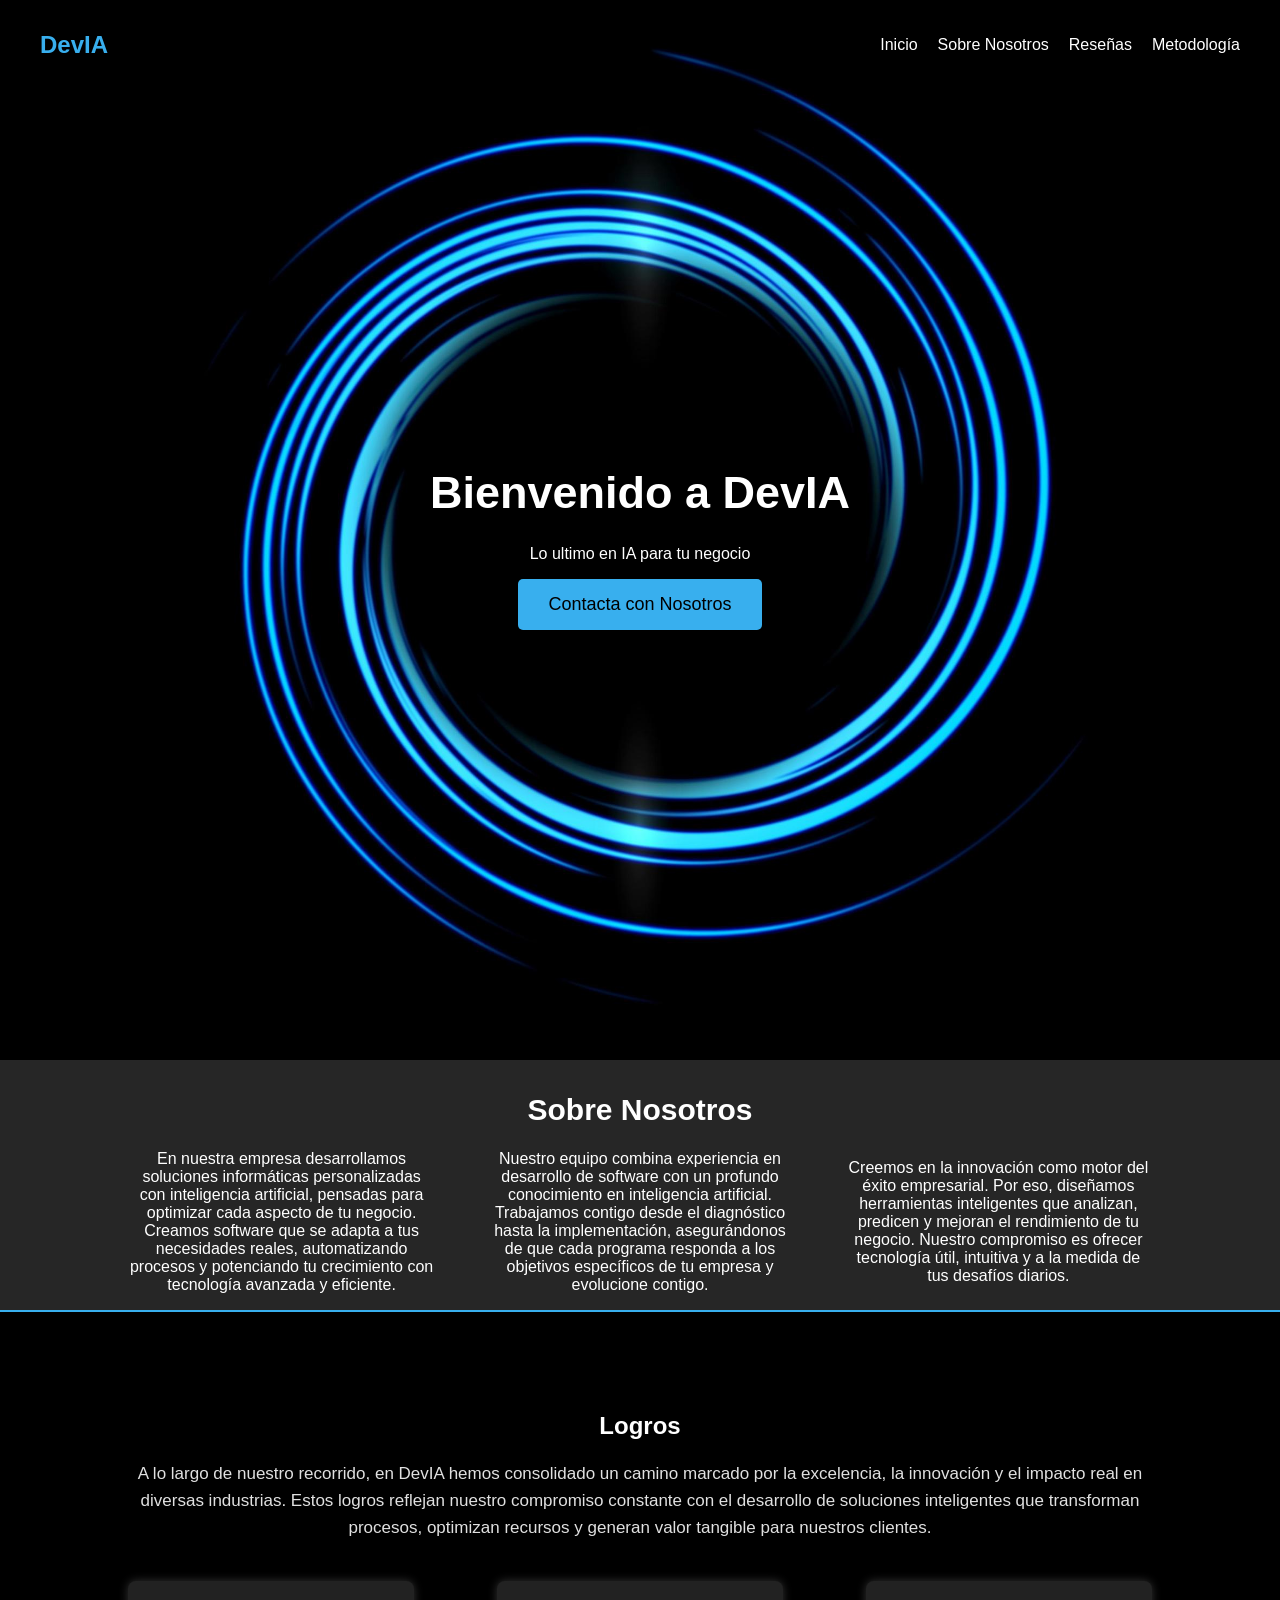
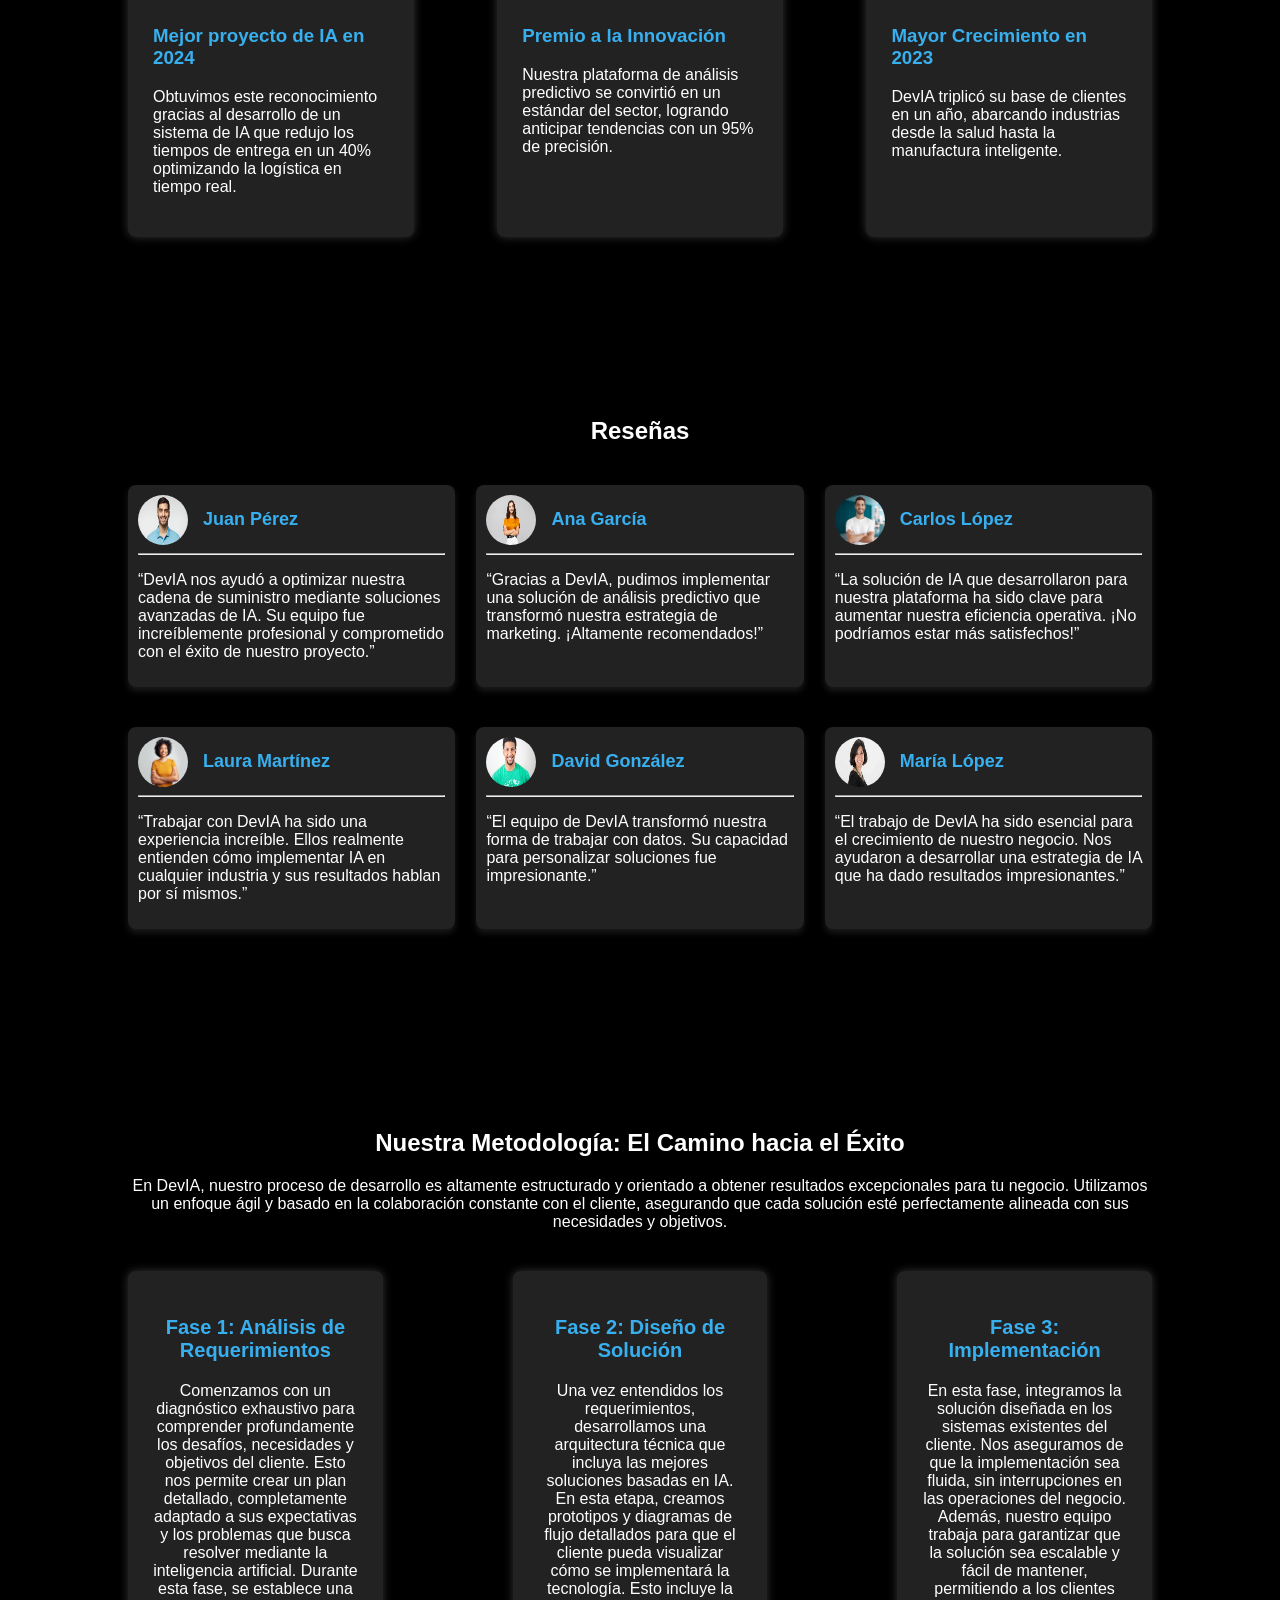
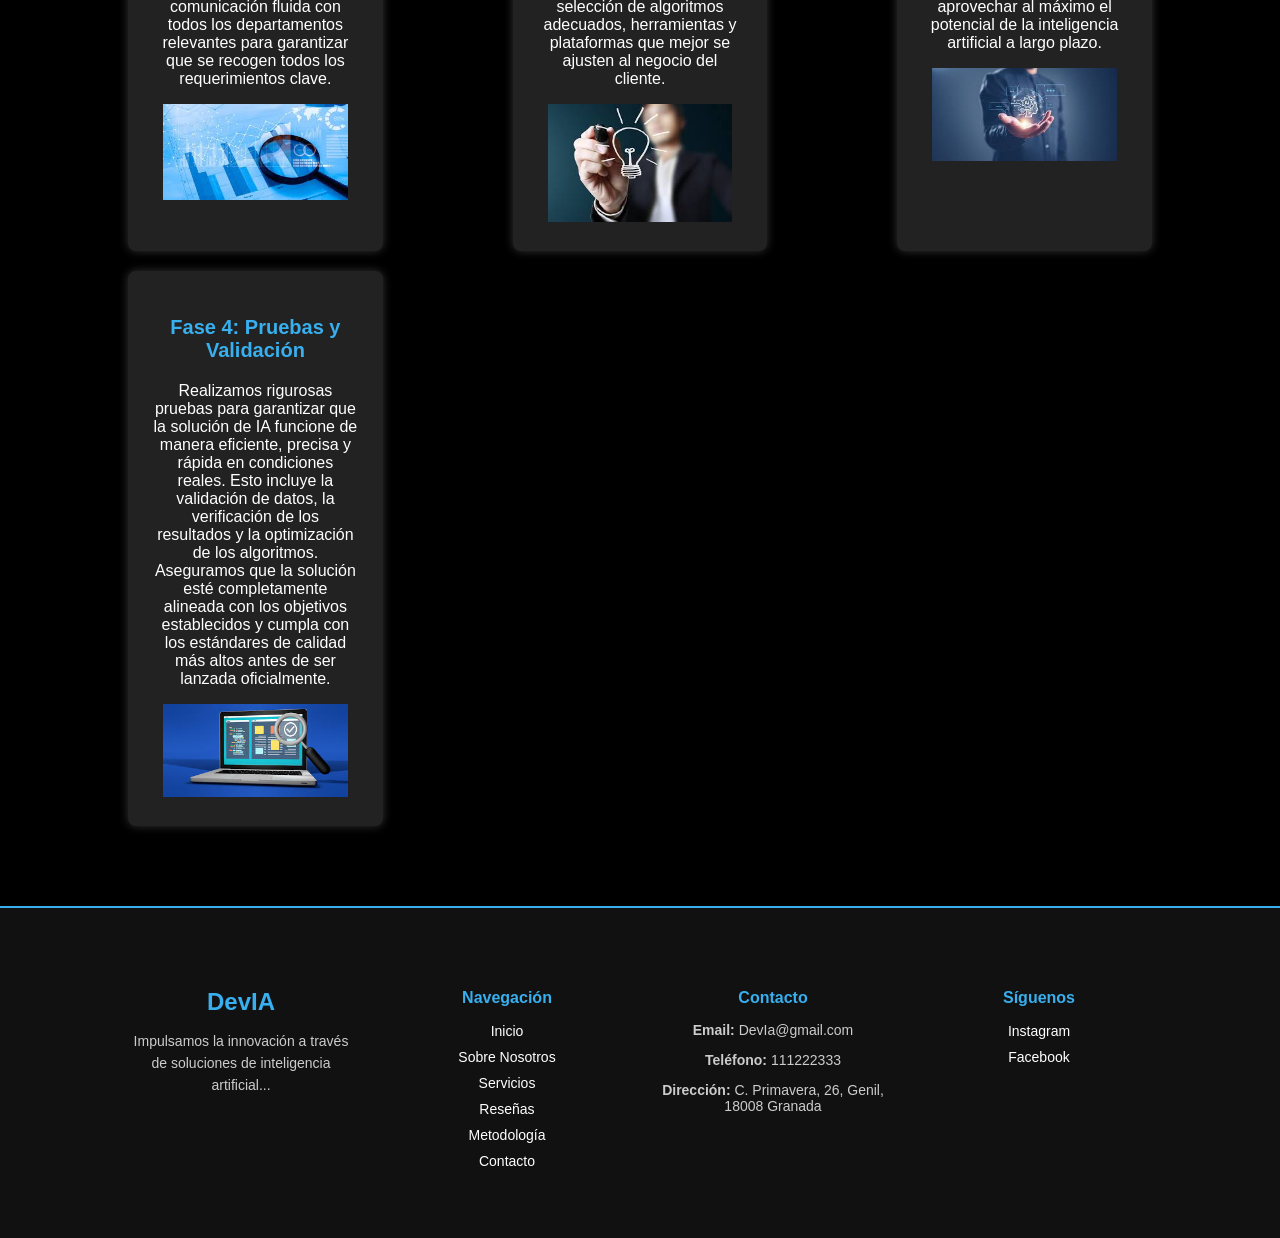
<file: index.html>
<!DOCTYPE html>
<html lang="es">
<head>
    <meta charset="UTF-8">
    <meta name="viewport" content="width=device-width, initial-scale=1.0">
    <title>DevIA - Empresa de Desarrolladores de IA</title>
    <link rel="stylesheet" href="proyecto.css">
</head>
<body>
    <header>
        <div class="logo"><a href="index.html">DevIA</a></div>
        <nav>
            <ul>
                <li><a href="#hero">Inicio</a></li>
                <li><a href="#sobre-nosotros">Sobre Nosotros</a></li>
                <li><a href="#reseñas">Reseñas</a></li>
                <li><a href="#metodologia">Metodología</a></li>
            </ul>
        </nav>
    </header>

    <section id="hero">
        <h1>Bienvenido a DevIA</h1>
        <p>Lo ultimo en IA para tu negocio</p>
        <a href="contacto.html" class="cta-button">Contacta con Nosotros</a>
    </section>

    <section id="sobre-nosotros">
        <h2>Sobre Nosotros</h2>
        <div class="contenido">
            <div class="columna">
                <p>En nuestra empresa desarrollamos soluciones informáticas personalizadas con inteligencia artificial, pensadas para optimizar cada aspecto de tu negocio. Creamos software que se adapta a tus necesidades reales, automatizando procesos y potenciando tu crecimiento con tecnología avanzada y eficiente.</p>
            </div>
            <div class="columna">
                <p>Nuestro equipo combina experiencia en desarrollo de software con un profundo conocimiento en inteligencia artificial. Trabajamos contigo desde el diagnóstico hasta la implementación, asegurándonos de que cada programa responda a los objetivos específicos de tu empresa y evolucione contigo.</p>
            </div>
            <div class="columna">
                <p>Creemos en la innovación como motor del éxito empresarial. Por eso, diseñamos herramientas inteligentes que analizan, predicen y mejoran el rendimiento de tu negocio. Nuestro compromiso es ofrecer tecnología útil, intuitiva y a la medida de tus desafíos diarios.</p>
            </div>
        </div>
    </section>

    <section id="logros">
        <h2>Logros</h2>
        <p class="introduccion-logros">
            A lo largo de nuestro recorrido, en DevIA hemos consolidado un camino marcado por la excelencia, la innovación y el impacto real en diversas industrias. Estos logros reflejan nuestro compromiso constante con el desarrollo de soluciones inteligentes que transforman procesos, optimizan recursos y generan valor tangible para nuestros clientes.
        </p>
        <div class="logros">
            <div class="tarjeta-logro">
                <h3>Mejor proyecto de IA en 2024</h3>
                <p>Obtuvimos este reconocimiento gracias al desarrollo de un sistema de IA que redujo los tiempos de entrega en un 40% optimizando la logística en tiempo real.</p>
            </div>
            <div class="tarjeta-logro">
                <h3>Premio a la Innovación</h3>
                <p>Nuestra plataforma de análisis predictivo se convirtió en un estándar del sector, logrando anticipar tendencias con un 95% de precisión.</p>
            </div>
            <div class="tarjeta-logro">
                <h3>Mayor Crecimiento en 2023</h3>
                <p>DevIA triplicó su base de clientes en un año, abarcando industrias desde la salud hasta la manufactura inteligente.</p>
            </div>
        </div>
    </section>

<section id="reseñas">
    <h2>Reseñas</h2>
    <div class="tarjetas">
        <div class="tarjeta resena">
            <div class="cabecera-resena">
                <img src="hombre1.jpeg" alt="Foto Usuario 1" class="foto-usuario">
                <h3>Juan Pérez</h3>
            </div>
            <hr class="separador">
            <p>“DevIA nos ayudó a optimizar nuestra cadena de suministro mediante soluciones avanzadas de IA. Su equipo fue increíblemente profesional y comprometido con el éxito de nuestro proyecto.”</p>
        </div>
        <div class="tarjeta resena">
            <div class="cabecera-resena">
                <img src="mujer2.jpeg" alt="Foto Usuario 2" class="foto-usuario">
                <h3>Ana García</h3>
            </div>
            <hr class="separador">
            <p>“Gracias a DevIA, pudimos implementar una solución de análisis predictivo que transformó nuestra estrategia de marketing. ¡Altamente recomendados!”</p>
        </div>
        <div class="tarjeta resena">
            <div class="cabecera-resena">
                <img src="hombre3.jpeg" alt="Foto Usuario 3" class="foto-usuario">
                <h3>Carlos López</h3>
            </div>
            <hr class="separador">
            <p>“La solución de IA que desarrollaron para nuestra plataforma ha sido clave para aumentar nuestra eficiencia operativa. ¡No podríamos estar más satisfechos!”</p>
        </div>
        <div class="tarjeta resena">
            <div class="cabecera-resena">
                <img src="mujer1.jpeg" alt="Foto Usuario 4" class="foto-usuario">
                <h3>Laura Martínez</h3>
            </div>
            <hr class="separador">
            <p>“Trabajar con DevIA ha sido una experiencia increíble. Ellos realmente entienden cómo implementar IA en cualquier industria y sus resultados hablan por sí mismos.”</p>
        </div>
        <div class="tarjeta resena">
            <div class="cabecera-resena">
                <img src="hombre2.jpeg" alt="Foto Usuario 5" class="foto-usuario">
                <h3>David González</h3>
            </div>
            <hr class="separador">
            <p>“El equipo de DevIA transformó nuestra forma de trabajar con datos. Su capacidad para personalizar soluciones fue impresionante.”</p>
        </div>
        <div class="tarjeta resena">
            <div class="cabecera-resena">
                <img src="mujer3.jpeg" alt="Foto Usuario 6" class="foto-usuario">
                <h3>María López</h3>
            </div>
            <hr class="separador">
            <p>“El trabajo de DevIA ha sido esencial para el crecimiento de nuestro negocio. Nos ayudaron a desarrollar una estrategia de IA que ha dado resultados impresionantes.”</p>
        </div>
    </div>
</section>

    <section id="metodologia">
        <h2>Nuestra Metodología: El Camino hacia el Éxito</h2>
        <p>En DevIA, nuestro proceso de desarrollo es altamente estructurado y orientado a obtener resultados excepcionales para tu negocio. Utilizamos un enfoque ágil y basado en la colaboración constante con el cliente, asegurando que cada solución esté perfectamente alineada con sus necesidades y objetivos.</p>
        <div class="metodologias">
            <div class="tarjeta metodologia">
                <h3>Fase 1: Análisis de Requerimientos</h3>
                <p>Comenzamos con un diagnóstico exhaustivo para comprender profundamente los desafíos, necesidades y objetivos del cliente. Esto nos permite crear un plan detallado, completamente adaptado a sus expectativas y los problemas que busca resolver mediante la inteligencia artificial. Durante esta fase, se establece una comunicación fluida con todos los departamentos relevantes para garantizar que se recogen todos los requerimientos clave.</p>
                <img src="analisis fase 1.jpeg" alt="Fase 1: Análisis de Requerimientos" class="metodologia-img">
            </div>
            <div class="tarjeta metodologia">
                <h3>Fase 2: Diseño de Solución</h3>
                <p>Una vez entendidos los requerimientos, desarrollamos una arquitectura técnica que incluya las mejores soluciones basadas en IA. En esta etapa, creamos prototipos y diagramas de flujo detallados para que el cliente pueda visualizar cómo se implementará la tecnología. Esto incluye la selección de algoritmos adecuados, herramientas y plataformas que mejor se ajusten al negocio del cliente.</p>
                <img src="solucion.jpeg" alt="Fase 2: Diseño de Solución" class="metodologia-img">
            </div>
            <div class="tarjeta metodologia">
                <h3>Fase 3: Implementación</h3>
                <p>En esta fase, integramos la solución diseñada en los sistemas existentes del cliente. Nos aseguramos de que la implementación sea fluida, sin interrupciones en las operaciones del negocio. Además, nuestro equipo trabaja para garantizar que la solución sea escalable y fácil de mantener, permitiendo a los clientes aprovechar al máximo el potencial de la inteligencia artificial a largo plazo.</p>
                <img src="implementar.jpeg" alt="Fase 3: Implementación" class="metodologia-img">
            </div>
    
            <div class="tarjeta metodologia">
                <h3>Fase 4: Pruebas y Validación</h3>
                <p>Realizamos rigurosas pruebas para garantizar que la solución de IA funcione de manera eficiente, precisa y rápida en condiciones reales. Esto incluye la validación de datos, la verificación de los resultados y la optimización de los algoritmos. Aseguramos que la solución esté completamente alineada con los objetivos establecidos y cumpla con los estándares de calidad más altos antes de ser lanzada oficialmente.</p>
                <img src="pruebas.jpeg" alt="Fase 4: Pruebas y Validación" class="metodologia-img">
            </div>
        </div>
    </section>
    



    <footer>
        <div class="footer-container">
            <div class="footer-logo">
                <h2>DevIA</h2>
                <p>Impulsamos la innovación a través de soluciones de inteligencia artificial...</p>
            </div>
            <div class="footer-nav">
                <h4>Navegación</h4>
                <ul>
                    <li><a href="#hero">Inicio</a></li>
                    <li><a href="#sobre-nosotros">Sobre Nosotros</a></li>
                    <li><a href="#servicios">Servicios</a></li>
                    <li><a href="#reseñas">Reseñas</a></li>
                    <li><a href="#metodologia">Metodología</a></li>
                    <li><a href="contacto.html">Contacto</a></li>
                </ul>
            </div>
            <div class="footer-contacto">
                <h4>Contacto</h4>
                <p><strong>Email:</strong> DevIa@gmail.com</p>
                <p><strong>Teléfono:</strong> 111222333</p>
                <p><strong>Dirección:</strong> C. Primavera, 26, Genil, 18008 Granada</p>
            </div>
            <div class="footer-redes">
                <h4>Síguenos</h4>
                <ul>
                    <li><a href="https://www.instagram.com" target="_blank">Instagram</a></li>
                    <li><a href="https://www.facebook.com" target="_blank">Facebook</a></li>
                </ul>
            </div>
        </div>
    </footer>
    <script src="proyecto.js"></script>
 
</body>
</html>
</file>
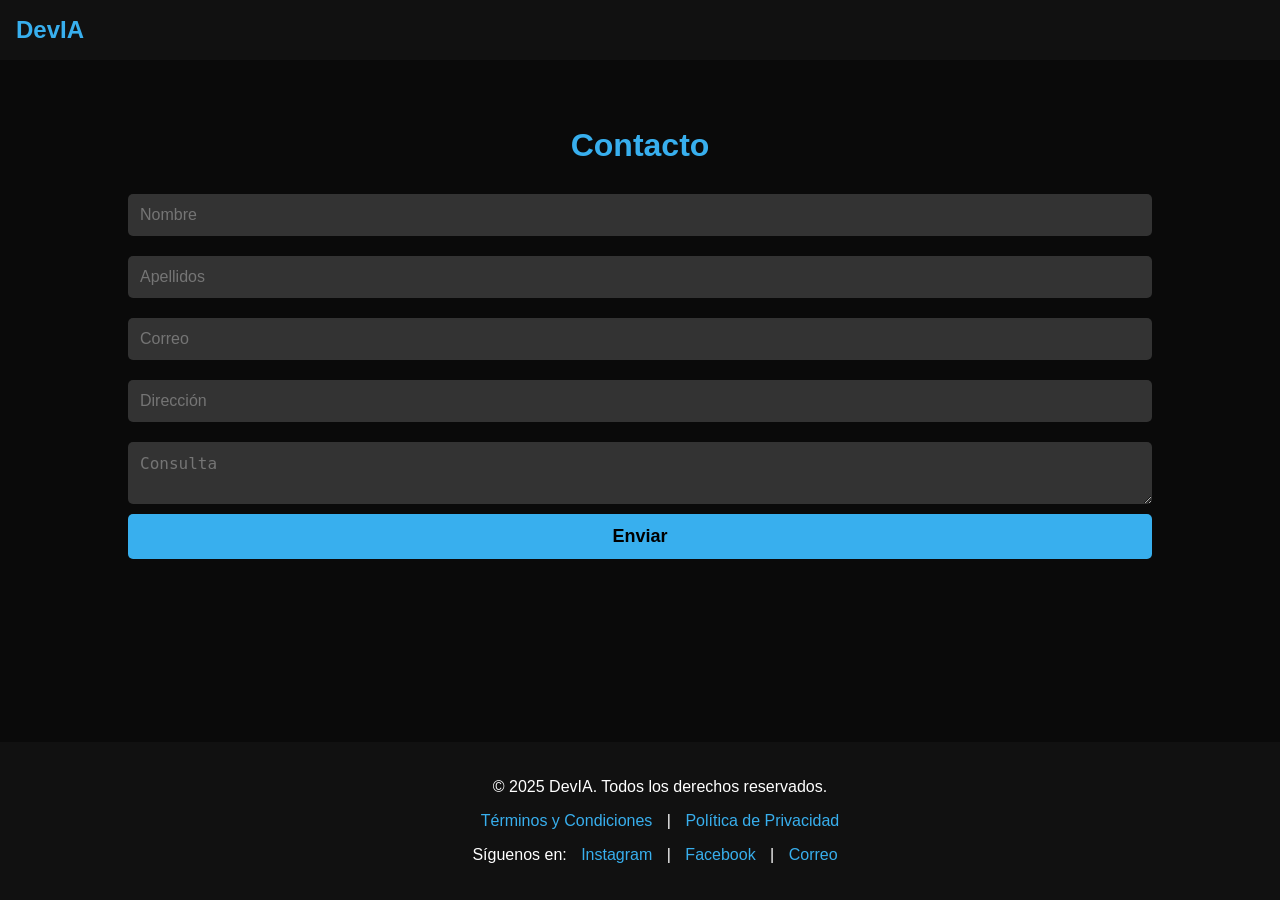
<file: contacto.html>
<!DOCTYPE html>
<html lang="es">
<head>
    <meta charset="UTF-8">
    <meta name="viewport" content="width=device-width, initial-scale=1.0">
    <title>Contacto - DevIA</title>
    <link rel="stylesheet" href="contacto.css">
</head>
<body>
    <header style="display: flex; justify-content: space-between; align-items: center; padding: 1rem;">
        <div class="logo"><a href="index.html">DevIA</a></div>
    </header>

    <section id="contacto">
        <h2>Contacto</h2>
        <form>
            <input type="text" placeholder="Nombre" required>
            <input type="text" placeholder="Apellidos" required>
            <input type="email" placeholder="Correo" required>
            <input type="text" placeholder="Dirección" required>
            <textarea placeholder="Consulta" required></textarea>
            <button type="submit">Enviar</button>
        </form>
    </section>

    <footer>
        <p>&copy; 2025 DevIA. Todos los derechos reservados.</p>
        <p><a href="#">Términos y Condiciones</a> | <a href="#">Política de Privacidad</a></p>
        <p>Síguenos en: <a href="#">Instagram</a> | <a href="#">Facebook</a> | <a href="mailto:contacto@devia.com">Correo</a></p>
    </footer>
    <script src="contacto.js"></script>
</body>
</html>
</file>
<file: proyecto.css>
body {
    font-family: Arial, sans-serif;
    margin: 0;
    padding: 0;
    background-color: #000000;
    color: #ffffff;
}

header {
    display: flex;
    justify-content: space-between;
    align-items: center;
    background: rgba(0, 0, 0, 0.3);
    padding: 20px 40px;
    position: fixed;
    width: 100%;
    top: 0;
    left: 0;


}

.logo {
    font-size: 24px;
    font-weight: bold;
    color: #38afee;
}
.logo a {
    font-size: 24px;
    font-weight: bold;
    color: #38afee;
    text-decoration: none;
}

nav ul {
    list-style: none;
    text-decoration: none;
    display: flex;
    gap: 20px;
    padding-right: 80px;
}

nav ul li a {
    color: #ffffff;
    text-decoration: none;
    transition: color 0.3s;
}

nav ul li a:hover {
    color: #38afee;
}

#hero {
    height: 100vh;
    display: flex;
    flex-direction: column;
    justify-content: center;
    align-items: center;
    text-align: center;
    background: url('espiralazul.jpg');
    background-repeat: no-repeat;
    background-position: center;
    background-size: cover;
    
}

#hero h1{
    font-size: 45px;
    font-weight: bold;
    margin-bottom: 10px;
}




.cta-button {
    background: #38afee;
    color: black;
    padding: 15px 30px;
    text-decoration: none;
    font-size: 18px;
    border-radius: 5px;
    transition: 0.3s;
}

.cta-button:hover {
    background: #008866;
}
section {
    padding: 80px 10%;
    text-align: center;
}





.tarjetas {
    display: flex;
    flex-wrap: wrap;
    justify-content: space-between;
    gap: 20px;
    margin-top: 40px;
}



.tarjeta.resena {
    background: #222;
    width: 30%;
    padding: 10px;
    border-radius: 8px;
    box-shadow: 0 4px 6px rgba(255, 255, 255, 0.1);
    transition: 0.3s;
    text-align: left;
    margin-bottom: 20px;
    
}

.tarjeta.resena:hover {
    transform: scale(1.05);
}

.cabecera-resena {
    display: flex;
    align-items: center;
    gap: 15px;
}

.cabecera-resena img.foto-usuario {
    width: 50px;
    height: 50px;
    border-radius: 50%;
}

.cabecera-resena h3 {
    margin: 0;
    font-size: 18px;
    color: #38afee;
}



#sobre-nosotros {
    background: rgba(255, 255, 255, 0.15);
    height: 200px;
    display: flex;
    flex-direction: column;
    justify-content: center;
    padding-top: 0px;
    padding-bottom: 50px;
    border-bottom: 2px solid #38afee;
    
}

#sobre-nosotros h2{

    font-size: 30px;
    font-weight: bold;

}

.contenido{
    height: 60px;
}

#sobre-nosotros .contenido {
    display: flex;
    justify-content: space-between;
    align-items: center;
    gap: 30px;
    margin-top: 40px;
}

#sobre-nosotros .columna {
    width: 30%;
}



#logros .logros {
    display: flex;
    justify-content: space-between;
    gap: 20px;
    flex-wrap: wrap;
    margin-top: 40px;
}

.introduccion-logros {
    font-size: 17px;
    color: #e0e0e0;
    margin-bottom: 30px;
    line-height: 1.6;
  }
  

.tarjeta-logro {
    background: #222;
    padding: 25px;
    border-radius: 8px;
    width: 23%;
    text-align: left;
    box-shadow: 0 0 10px rgba(255, 255, 255, 0.2);
    transition: 0.3s;
}

.tarjeta-logro:hover {
    transform: scale(1.03);
}

.tarjeta-logro h3 {
    color: #38afee;
}



.metodologias {
    display: flex;
    justify-content: space-between;
    flex-wrap: wrap;
    gap: 20px;
    margin-top: 40px;
}

.tarjeta.metodologia {
    width: 20%;
    background: #222;
    padding: 25px;
    border-radius: 8px;
    box-shadow: 0 0 10px rgba(255, 255, 255, 0.2);
}

.tarjeta.metodologia h3 {
    color: #38afee;
    font-size: 20px;
}

.tarjeta.metodologia img {
    width: 90%;
}

.footer-container {
    display: flex;
    justify-content: center;
    flex-wrap: wrap;
    padding: 60px 10%;
    background-color: #111;
    border-top: 2px solid #38afee;
    gap: 40px;
}

.footer-container > div {
    flex: 1;
    min-width: 220px;
    text-align: center;
}

.footer-logo h2 {
    color: #38afee;
    margin-bottom: 10px;
}

.footer-logo p {
    font-size: 14px;
    line-height: 1.6;
    color: #ccc;
}

.footer-nav h4{
    color: #38afee;
    margin-bottom: 15px;
    font-size: 16px;
}

.footer-contacto h4 {
    color: #38afee;
    margin-bottom: 15px;
    font-size: 16px;
}

.footer-redes h4 {
    color: #38afee;
    margin-bottom: 15px;
    font-size: 16px;
}

.footer-nav ul{
    list-style: none;
    padding: 0;
    margin: 0;
}

.footer-redes ul {
    list-style: none;
    padding: 0;
    margin: 0;
}

.footer-nav ul li{
    margin-bottom: 8px;
}

.footer-redes ul li {
    margin-bottom: 8px;
}


.footer-nav ul li a {
    color: #fff;
    text-decoration: none;
    font-size: 14px;
}

.footer-redes ul li a {
    color: #fff;
    text-decoration: none;
    font-size: 14px;
}

.footer-nav ul li a:hover,
.footer-redes ul li a:hover {
    color: #38afee;
}

.footer-contacto p {
    font-size: 14px;
    margin-bottom: 8px;
    color: #ccc;
}
@media (max-width: 1024px) {
    header h1 {
        font-size: 2em;
    }
    nav ul {
        flex-direction: row;
        flex-wrap: wrap;
    }
    nav ul li {
        margin: 5px 10px;
    }
    section {
        padding: 30px 15px;
    }
}

@media (max-width: 768px) {
    header {
        display: flex;
        flex-direction: column;
        align-items: center;
    }
    header h1 {
        font-size: 1.8em;
        margin-bottom: 15px;
    }
    nav ul {
        flex-direction: column;
        align-items: center;
    }
    nav ul li {
        margin: 10px 0;
    }
    #inicio h2 {
        font-size: 2em;
        padding: 15px;
    }
    section h2 {
        font-size: 1.5em;
    }
    section {
        padding: 25px 15px;
    }
    footer {
        flex-direction: column;
        align-items: center;
    }
    footer div {
        max-width: 90%;
    }
}

@media (max-width: 480px) {
    header {
        display: flex;
        flex-direction: column;
        align-items: center;
    }
    header h1 {
        font-size: 1.5em;
        margin-bottom: 10px;
    }
    nav ul {
        flex-direction: column;
        align-items: center;
    }
    nav ul li {
        margin: 8px 0;
    }
    #inicio {
        height: 300px;
        padding: 10px;
    }
    #inicio h2 {
        font-size: 1.5em;
    }
    section h2 {
        font-size: 1.2em;
    }
    section {
        padding: 20px 10px;
    }
    #sobre-nosotros p,
    #logros .tarjeta,
    #resenas .tarjeta,
    #metodologia .tarjeta {
        width: 100%;
        max-width: 100%;
        margin: 10px 0;
    }
    .tarjeta {
        display: block;
        margin: 10px auto;
    }
    footer div {
        max-width: 100%;
        margin-bottom: 15px;
    }
    footer {
        padding: 30px 15px;
    }
}
</file>
<file: contacto.css>
body {
    font-family: Arial, sans-serif;
    margin: 0;
    padding: 0;
    background-color: #0a0a0a;
    color: #ffffff;
}


header {
    display: flex;
    justify-content: space-between;
    align-items: center;
    background: #111;
    padding: 20px 40px;
    position: fixed;
    width: 100%;
    top: 0;
    left: 0;

}

.logo {
    font-size: 24px;
    font-weight: bold;
    color: #38afee;
}

nav ul {
    list-style: none;
    display: flex;
    gap: 20px;
}

nav ul li a {
    color: #ffffff;
    text-decoration: none;
    transition: color 0.3s;
}

nav ul li a:hover {
    color: #38afee;
}

#contacto {
    padding: 100px 10%;
    text-align: center;
}

#contacto h2 {
    font-size: 32px;
    color: #38afee;
    margin-bottom: 20px;
}

.contacto-container {
    max-width: 600px;
    margin: auto;
    background: #222;
    padding: 30px;
    border-radius: 8px;
    box-shadow: 0 0 10px rgba(0, 255, 204, 0.5);
}

form {
    display: flex;
    flex-direction: column;
}

form input{
    margin: 10px 0;
    padding: 12px;
    border: none;
    border-radius: 5px;
    font-size: 16px;
    background: #333;
    color: #ffffff;
}

form textarea {
    margin: 10px 0;
    padding: 12px;
    border: none;
    border-radius: 5px;
    font-size: 16px;
    background: #333;
    color: #ffffff;
}

form button {
    background: #38afee;
    cursor: pointer;
    font-weight: bold;
    transition: 0.3s;
    padding: 12px;
    border: none;
    border-radius: 5px;
    font-size: 18px;
    color: #000;
}

form button:hover {
    background: #008866;
}

footer {
    background: #111;
    text-align: center;
    padding: 20px;
    position: fixed;
    bottom: 0;
    left: 0;
    width: 100%;
}
footer a {
    color: #38afee;
    text-decoration: none;
    margin: 0 10px;
}

.logo a {
    color: #38afee;
    text-decoration: none;
}
</file>
